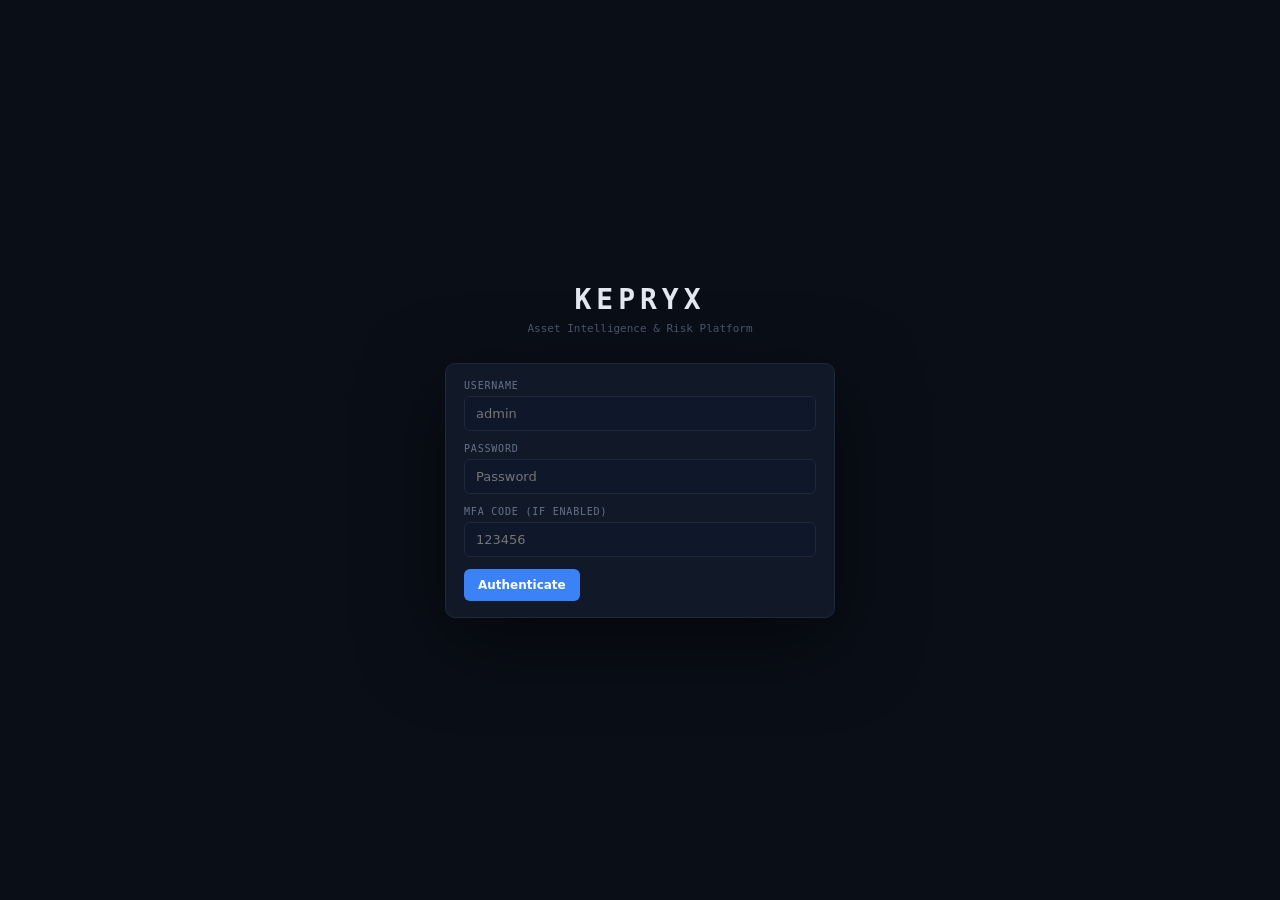
<file: frontend/index.html>
<!doctype html>
<html lang="en">
  <head>
    <meta charset="utf-8">
    <meta name="viewport" content="width=device-width, initial-scale=1">
    <meta name="color-scheme" content="dark">
    <meta name="description" content="Kepryx asset intelligence and risk platform">
    <title>Kepryx | Asset Intelligence</title>
    <link rel="stylesheet" href="styles.css?v=0.9.4">
    <script src="app.js?v=0.9.4" defer></script>
  </head>
  <body>
    <div id="app" aria-live="polite"></div>
  </body>
</html>
</file>
<file: frontend/styles.css>
:root {
  color-scheme: dark;
  --bg: #0a0e17;
  --panel: #111827;
  --panel-2: #0f172a;
  --sidebar: #0d1220;
  --border: #1e293b;
  --text: #c8cdd5;
  --muted: #64748b;
  --faint: #475569;
  --blue: #3b82f6;
  --green: #22c55e;
  --amber: #f59e0b;
  --red: #ef4444;
  --purple: #8b5cf6;
  font-family: "Segoe UI", system-ui, sans-serif;
  background: var(--bg);
}

* { box-sizing: border-box; }
body { margin: 0; min-height: 100vh; background: var(--bg); color: var(--text); font-size: 13px; }
button, input, select, textarea { font: inherit; }
button { cursor: pointer; }
button:disabled { cursor: not-allowed; opacity: .55; }

.login { min-height: 100vh; display: grid; place-items: center; padding: 24px; }
.login-box { width: min(390px, 100%); text-align: center; }
.brand-large { color: #e2e8f0; font: 700 28px Consolas, monospace; letter-spacing: 5px; }
.subtitle { color: var(--faint); font: 11px Consolas, monospace; margin: 6px 0 28px; }
.card { background: var(--panel); border: 1px solid var(--border); border-radius: 10px; padding: 16px 18px; }
.login-card { text-align: left; box-shadow: 0 24px 80px #0008; }
.form-group { margin-bottom: 12px; }
.form-group label, .field-label { display: block; color: var(--muted); font: 10px Consolas, monospace; letter-spacing: .08em; text-transform: uppercase; margin-bottom: 5px; }
input, select, textarea { width: 100%; color: #e2e8f0; background: var(--panel-2); border: 1px solid var(--border); border-radius: 6px; padding: 9px 11px; outline: none; }
textarea { min-height: 90px; resize: vertical; font-family: Consolas, monospace; font-size: 12px; }
input:focus, select:focus, textarea:focus { border-color: var(--blue); box-shadow: 0 0 0 2px #3b82f633; }
.error { color: var(--red); background: #ef444415; border: 1px solid #ef444455; border-radius: 6px; padding: 8px 10px; margin-bottom: 12px; font-size: 12px; }
.hidden { display: none !important; }

.shell { min-height: 100vh; }
.sidebar { position: fixed; inset: 0 auto 0 0; z-index: 10; width: 210px; display: flex; flex-direction: column; background: var(--sidebar); border-right: 1px solid #1a2035; }
.brand { padding: 17px 15px; color: #e2e8f0; font: 700 15px Consolas, monospace; letter-spacing: 3px; border-bottom: 1px solid #1a2035; }
.brand small { display: block; color: var(--faint); font: 10px Consolas, monospace; letter-spacing: 0; margin-top: 5px; }
.nav { flex: 1; overflow-y: auto; padding: 7px 0; }
.nav button { display: block; width: 100%; color: var(--muted); text-align: left; background: transparent; border: 0; border-left: 2px solid transparent; padding: 9px 15px; font-size: 12px; }
.nav button:hover, .nav button.active { color: #60a5fa; background: #1e293b44; border-left-color: var(--blue); }
.nav button.active { font-weight: 700; }
.sidebar-footer { border-top: 1px solid #1a2035; padding: 10px 0; }
.user-chip { padding: 0 15px 9px; color: var(--faint); font: 10px Consolas, monospace; overflow: hidden; text-overflow: ellipsis; white-space: nowrap; }
.main { margin-left: 210px; min-height: 100vh; padding: 20px 24px; }
.topbar { display: flex; align-items: center; justify-content: space-between; gap: 16px; margin-bottom: 20px; }
.topbar h1 { color: #e2e8f0; font-size: 18px; margin: 0; }
.topbar p { color: var(--faint); font: 10px Consolas, monospace; margin: 4px 0 0; }
.connection { display: inline-flex; align-items: center; gap: 7px; color: var(--muted); font: 10px Consolas, monospace; }
.dot { width: 8px; height: 8px; border-radius: 50%; background: var(--green); box-shadow: 0 0 12px #22c55e99; }
.dot.offline { background: var(--red); box-shadow: 0 0 12px #ef444499; }

.grid { display: grid; gap: 12px; }
.grid-2 { grid-template-columns: repeat(2, minmax(0, 1fr)); }
.grid-3 { grid-template-columns: repeat(3, minmax(0, 1fr)); }
.grid-4 { grid-template-columns: repeat(4, minmax(0, 1fr)); }
.grid-6 { grid-template-columns: repeat(6, minmax(0, 1fr)); }
.gap-lg { gap: 18px; }
.mb { margin-bottom: 14px; }
.mt { margin-top: 14px; }
.flex { display: flex; align-items: center; gap: 9px; }
.between { display: flex; align-items: center; justify-content: space-between; gap: 12px; }
.wrap { flex-wrap: wrap; }
.muted { color: var(--muted); }
.faint { color: var(--faint); }
.mono { font-family: Consolas, monospace; }
.section-title { color: #e2e8f0; font: 600 13px Consolas, monospace; letter-spacing: .04em; margin-bottom: 11px; }
.stat { background: var(--panel-2); border-radius: 8px; padding: 14px; text-align: center; }
.stat .label { color: var(--muted); font: 10px Consolas, monospace; text-transform: uppercase; letter-spacing: .07em; }
.stat .value { color: #e2e8f0; font: 700 24px Consolas, monospace; margin-top: 5px; }
.stat.blue .value { color: var(--blue); }
.stat.red .value { color: var(--red); }
.stat.amber .value { color: var(--amber); }
.stat.purple .value { color: var(--purple); }
.stat.green .value { color: var(--green); }

.btn { color: #fff; background: var(--blue); border: 1px solid transparent; border-radius: 6px; padding: 8px 13px; font-size: 12px; font-weight: 700; }
.btn:hover { background: #2563eb; }
.btn.green { background: var(--green); color: #04120a; }
.btn.amber { background: var(--amber); color: #1c1300; }
.btn.red { background: var(--red); }
.btn.ghost { color: #94a3b8; background: transparent; border-color: var(--border); }
.btn.ghost:hover { color: #e2e8f0; border-color: #475569; background: #0f172a; }
.btn.small { padding: 5px 9px; font-size: 11px; }
.action-grid { display: grid; grid-template-columns: repeat(2, minmax(0, 1fr)); gap: 8px; }

.table-wrap { overflow-x: auto; }
table { width: 100%; border-collapse: collapse; font: 11px Consolas, monospace; min-width: 650px; }
th { color: var(--muted); text-align: left; border-bottom: 1px solid var(--border); padding: 8px 10px; font-size: 10px; letter-spacing: .06em; text-transform: uppercase; }
td { border-bottom: 1px solid transparent; padding: 9px 10px; vertical-align: middle; }
tr:hover td { background: #0f172a; }
.clickable { color: #e2e8f0; cursor: pointer; font-weight: 700; }
.clickable:hover { color: #60a5fa; }
.badge { display: inline-block; border-radius: 4px; padding: 2px 7px; font: 600 10px Consolas, monospace; white-space: nowrap; }
.badge.info { color: #60a5fa; background: #3b82f622; }
.badge.low { color: var(--green); background: #22c55e22; }
.badge.medium { color: #eab308; background: #eab30822; }
.badge.high { color: var(--amber); background: #f59e0b22; }
.badge.critical { color: var(--red); background: #ef444422; }
.empty, .loading { color: var(--faint); text-align: center; padding: 30px 15px; font: 12px Consolas, monospace; }
.notice { color: #bfdbfe; background: #1e3a8a55; border: 1px solid #1d4ed8; border-radius: 7px; padding: 10px 12px; line-height: 1.5; }
.detail-list { display: grid; gap: 5px; font: 11px Consolas, monospace; }
.detail-row { display: grid; grid-template-columns: 135px minmax(0, 1fr); gap: 8px; line-height: 1.6; }
.detail-row .key { color: var(--muted); }
.riskbar { display: grid; grid-template-columns: 100px 1fr 32px; align-items: center; gap: 8px; margin: 7px 0; font: 10px Consolas, monospace; color: var(--muted); }
.riskbar-track { height: 5px; background: var(--border); border-radius: 4px; overflow: hidden; }
.riskbar-fill { height: 100%; border-radius: 4px; background: var(--blue); }
.dashboard-signal-grid { display: grid; grid-template-columns: repeat(3, minmax(0, 1fr)); gap: 12px; }
.dashboard-signal-grid > div { background: var(--panel-2); border: 1px solid var(--border); border-radius: 7px; padding: 11px 12px; min-width: 0; }
.signal-label { display: block; color: var(--muted); font: 10px Consolas, monospace; text-transform: uppercase; letter-spacing: .06em; margin-bottom: 5px; }
.dashboard-signal-grid strong { color: #e2e8f0; font: 12px Consolas, monospace; overflow-wrap: anywhere; }
.inventory-graph-card { overflow: hidden; }
.inventory-graph { display: block; width: 100%; height: 430px; min-height: 320px; background: radial-gradient(circle at 50% 45%, #17255466, var(--panel-2) 70%); border: 1px solid var(--border); border-radius: 8px; cursor: grab; touch-action: none; user-select: none; }
.inventory-graph.is-dragging { cursor: grabbing; }
.graph-controls { display: flex; align-items: center; justify-content: flex-end; flex-wrap: wrap; gap: 7px; }
.graph-control-row { display: flex; align-items: center; justify-content: flex-end; flex-wrap: wrap; gap: 7px; }
.graph-zoom-controls { display: inline-flex; align-items: center; gap: 4px; }
.graph-zoom-value { min-width: 42px; color: var(--muted); text-align: center; font: 11px Consolas, monospace; }
.graph-time-controls { display: flex; align-items: center; justify-content: flex-end; flex-wrap: wrap; gap: 7px; width: 100%; }
.graph-control-label { color: var(--muted); font: 10px Consolas, monospace; letter-spacing: .06em; text-transform: uppercase; }
.graph-time-range { width: min(230px, 32vw); min-width: 140px; accent-color: var(--blue); }
.graph-time-value { color: var(--muted); font: 10px Consolas, monospace; white-space: nowrap; }
.graph-filter { width: auto; min-width: 160px; padding: 6px 8px; }
.graph-layout { width: auto; min-width: 155px; padding: 6px 8px; }
.graph-inline-control { display: inline-flex; align-items: center; gap: 5px; }
.graph-node-picker { width: auto; min-width: 190px; max-width: 260px; padding: 6px 8px; }
.graph-focus { width: auto; min-width: 190px; max-width: 250px; padding: 6px 8px; }
.graph-selection { min-height: 30px; display: flex; align-items: center; gap: 5px; padding: 8px 2px 0; font: 11px Consolas, monospace; }
.graph-selection-copy { min-width: 0; flex: 1; overflow-wrap: anywhere; }
.graph-selection-actions { display: flex; flex-wrap: wrap; justify-content: flex-end; gap: 5px; }
.graph-selection strong { color: #e2e8f0; }
.graph-legend { display: flex; flex-wrap: wrap; gap: 10px 16px; padding: 9px 2px 2px; color: var(--muted); font: 10px Consolas, monospace; }
.legend-dot { display: inline-block; width: 8px; height: 8px; border-radius: 50%; margin-right: 5px; background: var(--blue); }
.legend-dot.cve, .legend-dot.alert { background: var(--red); }
.legend-dot.source { background: var(--blue); }
.legend-dot.segment { background: var(--purple); }
.legend-dot.dependency { background: var(--green); }
.graph-fallback { margin-top: 10px; color: var(--muted); font: 11px Consolas, monospace; }
.graph-fallback summary { cursor: pointer; color: #94a3b8; padding: 7px 2px; }
.graph-fallback table { min-width: 0; }
.graph-node-button { max-width: 300px; overflow: hidden; text-overflow: ellipsis; white-space: nowrap; }
.assistant-intro { display: flex; align-items: flex-start; gap: 12px; margin-bottom: 13px; }
.assistant-mark { display: grid; flex: 0 0 38px; width: 38px; height: 38px; place-items: center; color: #dbeafe; background: linear-gradient(145deg, #2563eb, #7c3aed); border: 1px solid #60a5fa; border-radius: 10px; font: 700 19px Consolas, monospace; box-shadow: 0 0 22px #2563eb55; }
.assistant-intro strong { color: #e2e8f0; font: 600 13px Consolas, monospace; }
.assistant-intro p { margin: 5px 0 0; line-height: 1.5; }
.assistant-notice { margin-bottom: 12px; }
.assistant-prompt-row { display: flex; flex-wrap: wrap; gap: 7px; margin-bottom: 12px; }
.assistant-transcript { display: grid; gap: 10px; max-height: 430px; overflow-y: auto; padding: 12px; background: var(--panel-2); border: 1px solid var(--border); border-radius: 8px; }
.assistant-message { max-width: min(860px, 92%); padding: 10px 12px; border: 1px solid var(--border); border-radius: 8px; line-height: 1.55; }
.assistant-message.user { justify-self: end; color: #dbeafe; background: #172554; border-color: #1d4ed8; }
.assistant-message.assistant { justify-self: start; background: #111c31; }
.assistant-message.error { justify-self: start; color: #fecaca; background: #450a0a55; border-color: #ef444477; }
.assistant-message-label, .assistant-citations-label { color: var(--muted); font: 10px Consolas, monospace; letter-spacing: .06em; text-transform: uppercase; margin-bottom: 5px; }
.assistant-message.user .assistant-message-label { color: #93c5fd; }
.assistant-message-body { white-space: pre-wrap; overflow-wrap: anywhere; }
.assistant-citations-label { margin-top: 10px; margin-bottom: 3px; }
.assistant-citations { margin: 0; padding-left: 17px; color: var(--muted); font: 10px Consolas, monospace; }
.assistant-facts { display: grid; grid-template-columns: repeat(3, minmax(0, 1fr)); gap: 6px; }
.assistant-fact { display: flex; flex-direction: column; gap: 2px; padding: 6px 7px; background: #0f172a; border: 1px solid var(--border); border-radius: 5px; }
.assistant-fact-label { color: var(--muted); font: 9px Consolas, monospace; text-transform: uppercase; }
.assistant-fact strong { color: #e2e8f0; font: 11px Consolas, monospace; overflow-wrap: anywhere; }
.assistant-composer { margin-top: 12px; padding-top: 12px; border-top: 1px solid var(--border); }
.assistant-composer-footer { align-items: flex-end; margin-top: 8px; }
.assistant-status { padding-top: 9px; text-align: right; }
.form-grid { display: grid; grid-template-columns: repeat(2, minmax(0, 1fr)); gap: 10px; }
.form-grid .full { grid-column: 1 / -1; }
.toolbar { display: flex; align-items: center; justify-content: space-between; flex-wrap: wrap; gap: 10px; margin-bottom: 14px; }
.toolbar .search { width: min(300px, 100%); }
.toast { position: fixed; right: 20px; top: 20px; z-index: 40; max-width: 380px; padding: 11px 15px; border-radius: 8px; border: 1px solid var(--border); color: #e2e8f0; background: var(--panel); box-shadow: 0 10px 30px #0008; }
.toast.success { border-color: var(--green); color: var(--green); }
.toast.error { border-color: var(--red); color: var(--red); }
.modal-backdrop { position: fixed; inset: 0; z-index: 30; display: grid; place-items: center; padding: 20px; background: #000b; }
.modal { width: min(680px, 100%); max-height: 90vh; overflow-y: auto; background: var(--panel); border: 1px solid var(--border); border-radius: 11px; padding: 20px; box-shadow: 0 24px 80px #000b; }
.modal h2 { color: #e2e8f0; font: 600 16px Consolas, monospace; margin: 0 0 16px; }
.secret-value, .code-block { white-space: pre-wrap; overflow-wrap: anywhere; padding: 12px; border: 1px solid var(--border); border-radius: 6px; background: var(--panel-2); color: #e2e8f0; }

@media (max-width: 1000px) {
  .grid-6 { grid-template-columns: repeat(3, minmax(0, 1fr)); }
  .grid-4 { grid-template-columns: repeat(2, minmax(0, 1fr)); }
}
@media (max-width: 700px) {
  .sidebar { position: static; width: 100%; min-height: auto; }
  .nav { display: flex; overflow-x: auto; }
  .nav button { min-width: max-content; border-left: 0; border-bottom: 2px solid transparent; }
  .nav button:hover, .nav button.active { border-left: 0; border-bottom-color: var(--blue); }
  .sidebar-footer { display: flex; align-items: center; justify-content: space-between; }
  .user-chip { padding: 0 15px; }
  .main { margin-left: 0; padding: 16px; }
  .topbar { align-items: flex-start; }
  .grid-2, .grid-3, .grid-4, .grid-6, .form-grid { grid-template-columns: 1fr; }
  .form-grid .full { grid-column: auto; }
  .action-grid { grid-template-columns: 1fr; }
  .dashboard-signal-grid { grid-template-columns: 1fr; }
  .inventory-graph { height: 360px; }
  .graph-controls { justify-content: flex-start; width: 100%; }
  .graph-control-row { justify-content: flex-start; width: 100%; }
  .graph-time-controls { justify-content: flex-start; }
  .graph-time-range { flex: 1; min-width: 120px; }
  .graph-filter { min-width: 0; max-width: 150px; }
  .graph-layout { min-width: 0; max-width: 150px; }
  .graph-node-picker, .graph-focus { min-width: 0; max-width: 100%; flex: 1; }
  .graph-inline-control { flex: 1; min-width: 180px; }
  .graph-selection { align-items: flex-start; flex-direction: column; }
  .graph-selection-actions { justify-content: flex-start; }
  .assistant-message { max-width: 100%; }
  .assistant-facts { grid-template-columns: repeat(2, minmax(0, 1fr)); }
  .assistant-composer-footer { align-items: stretch; flex-direction: column; }
  .assistant-composer-footer .btn { align-self: flex-start; }
}
</file>
